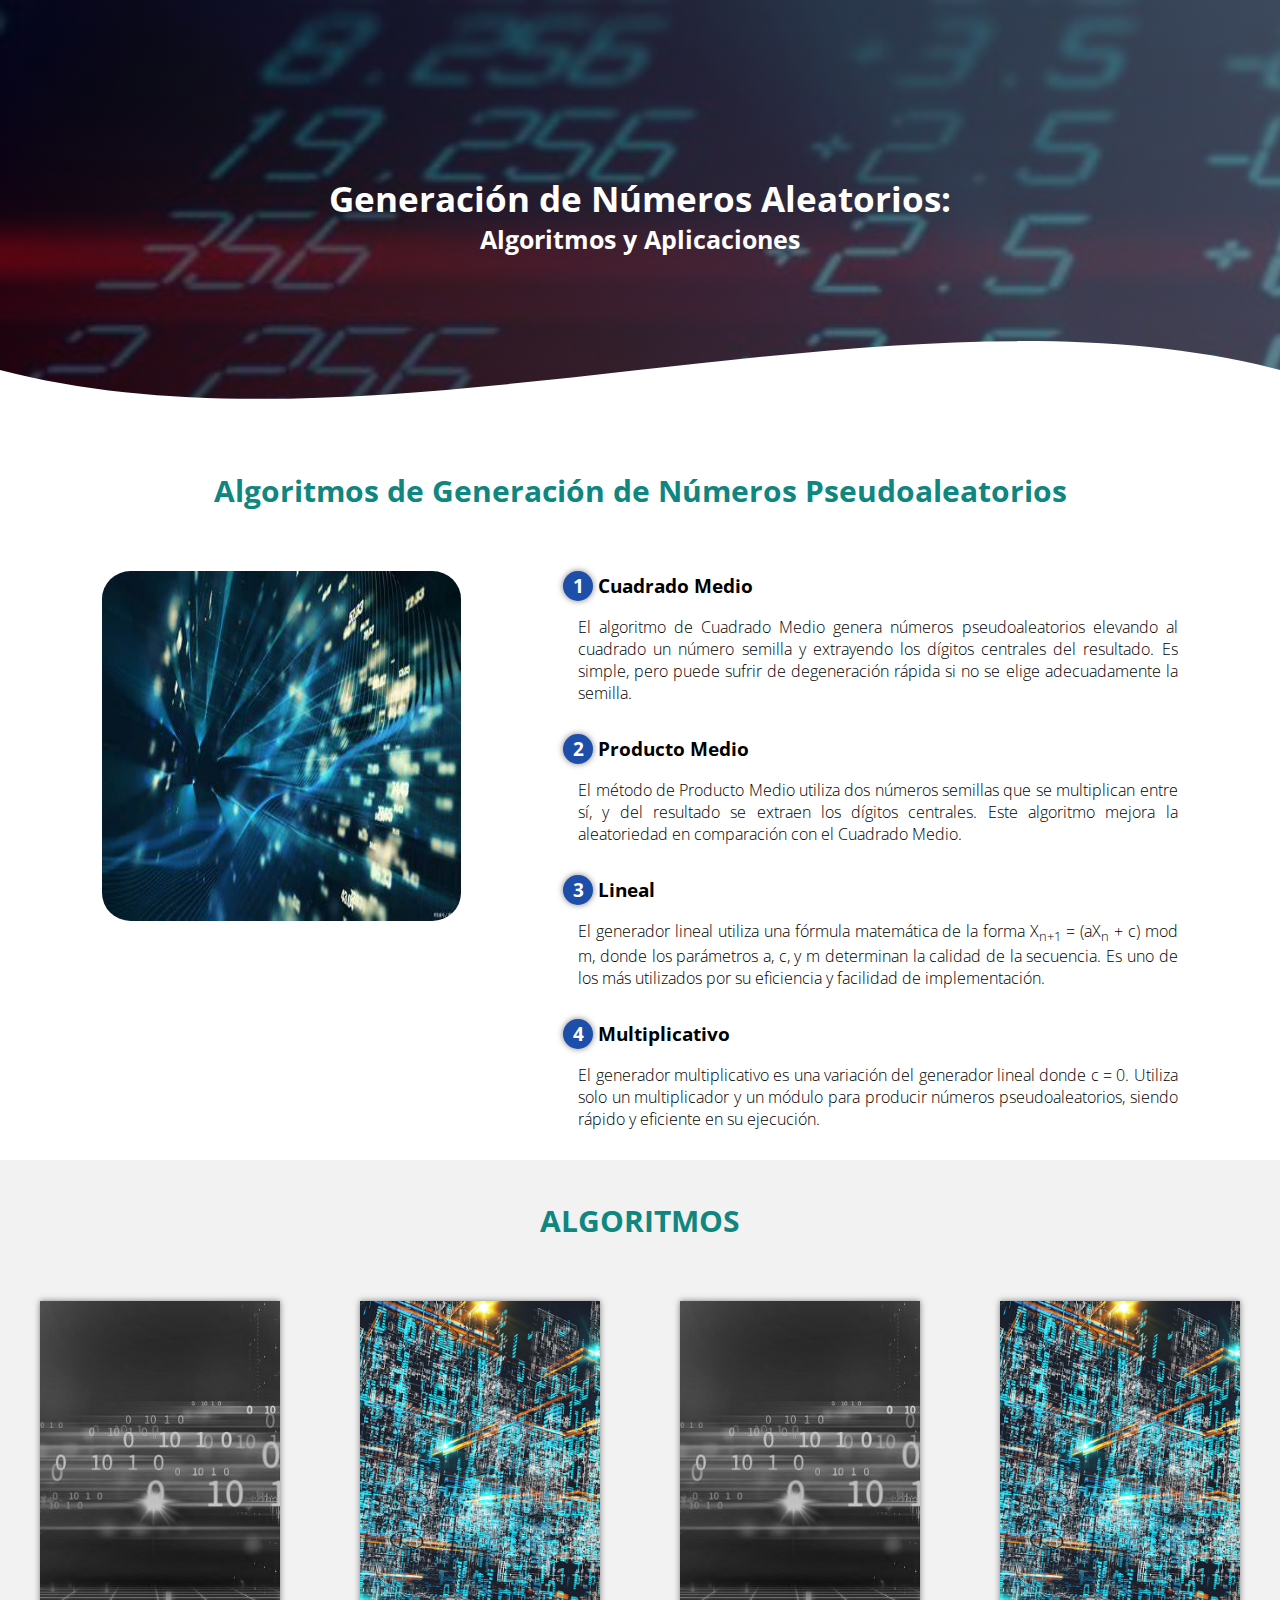
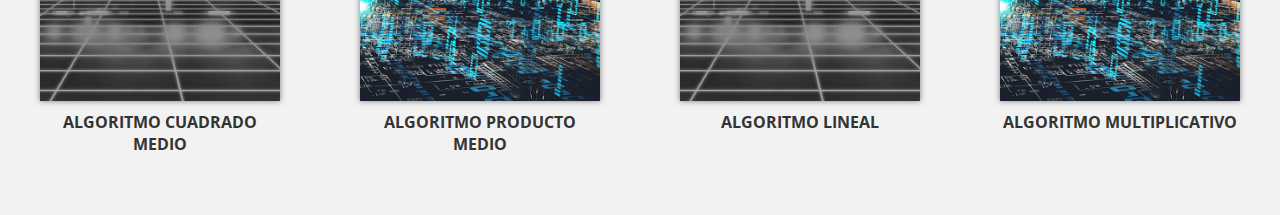
<file: index.html>
<!DOCTYPE html>
<html lang="es">
<head>
    <meta charset="UTF-8">
    <meta name="viewport" content="width=device-width, initial-scale=1.0">
    <meta http-equiv="X-UA-Compatible" content="ie=edge">
    <title>Página de Algoritmos</title>
    <link rel="stylesheet" href="css/estilos.css">
    <link href="https://fonts.googleapis.com/css?family=Open+Sans:300,400,700,800&display=swap" rel="stylesheet">
</head>
<body>
    <!-- Sección del encabezado -->
    <header>
        <section class="textos-header">
            <h1>Generación de Números Aleatorios:</h1>
            <h2>Algoritmos y Aplicaciones</h2>
        </section>
        <div class="wave" style="height: 150px; overflow: hidden;">
            <svg viewBox="0 0 500 150" preserveAspectRatio="none" style="height: 100%; width: 100%;">
                <path d="M0.00,49.98 C150.00,150.00 349.20,-50.00 500.00,49.98 L500.00,150.00 L0.00,150.00 Z" style="stroke: none; fill: #fff;"></path>
            </svg>
        </div>
    </header>

    <section class="contenedor sobre-nosotros">
        <h2 class="titulo">Algoritmos de Generación de Números Pseudoaleatorios</h2>
        <div class="contenedor-sobre-nosotros">
            <img src="img/algoritmo_2.jpg" alt="Algoritmos de Generación" class="imagen-about-us">
            <div class="contenido-textos">
                <h3><span>1</span>Cuadrado Medio</h3>
                <p>El algoritmo de Cuadrado Medio genera números pseudoaleatorios elevando al cuadrado un número semilla y extrayendo los dígitos centrales del resultado. Es simple, pero puede sufrir de degeneración rápida si no se elige adecuadamente la semilla.</p>
                <h3><span>2</span>Producto Medio</h3>
                <p>El método de Producto Medio utiliza dos números semillas que se multiplican entre sí, y del resultado se extraen los dígitos centrales. Este algoritmo mejora la aleatoriedad en comparación con el Cuadrado Medio.</p>
                <h3><span>3</span>Lineal</h3>
                <p>El generador lineal utiliza una fórmula matemática de la forma X<sub>n+1</sub> = (aX<sub>n</sub> + c) mod m, donde los parámetros a, c, y m determinan la calidad de la secuencia. Es uno de los más utilizados por su eficiencia y facilidad de implementación.</p>
                <h3><span>4</span>Multiplicativo</h3>
                <p>El generador multiplicativo es una variación del generador lineal donde c = 0. Utiliza solo un multiplicador y un módulo para producir números pseudoaleatorios, siendo rápido y eficiente en su ejecución.</p>
            </div>
        </div>
    </section>
    
    <!-- Sección de portafolio -->
    <section class="portafolio">
        <div class="contenedor">
            <h2 class="titulo">ALGORITMOS</h2>
            <div class="galeria-port">
                <!-- Algoritmo Cuadrado Medio -->
                <div class="algoritmo-card">
                    <a href="cuadrado_medio.html" class="imagen-port">
                        <img src="img/algoritmo.jpg" alt="Algoritmo Cuadrado Medio">
                        <div class="hover-galeria">
                            <img src="img/neural.png" alt="Icono Neural">
                        </div>
                    </a>
                    <p class="nombre-algoritmo">ALGORITMO CUADRADO MEDIO</p>
                </div>

                <!-- Algoritmo Producto Medio -->
                <div class="algoritmo-card">
                    <a href="producto_medio.html" class="imagen-port">
                        <img src="img/algoritmo_3.jpg" alt="Algoritmo Producto Medio">
                        <div class="hover-galeria">
                            <img src="img/neural.png" alt="Icono Neural">
                        </div>
                    </a>
                    <p class="nombre-algoritmo">ALGORITMO PRODUCTO MEDIO</p>
                </div>

                <!-- Algoritmo Lineal -->
                <div class="algoritmo-card">
                    <a href="lineal.html" class="imagen-port">
                        <img src="img/algoritmo.jpg" alt="Algoritmo Lineal">
                        <div class="hover-galeria">
                            <img src="img/neural.png" alt="Icono Neural">
                        </div>
                    </a>
                    <p class="nombre-algoritmo">ALGORITMO LINEAL</p>
                </div>

                <!-- Algoritmo Multiplicativo -->
                <div class="algoritmo-card">
                    <a href="multiplicativo.html" class="imagen-port">
                        <img src="img/algoritmo_3.jpg" alt="Algoritmo Multiplicativo">
                        <div class="hover-galeria">
                            <img src="img/neural.png" alt="Icono Neural">
                        </div>
                    </a>
                    <p class="nombre-algoritmo">ALGORITMO MULTIPLICATIVO</p>
                </div>
            </div>
        </div>
    </section>
</body>
</html>
</file>
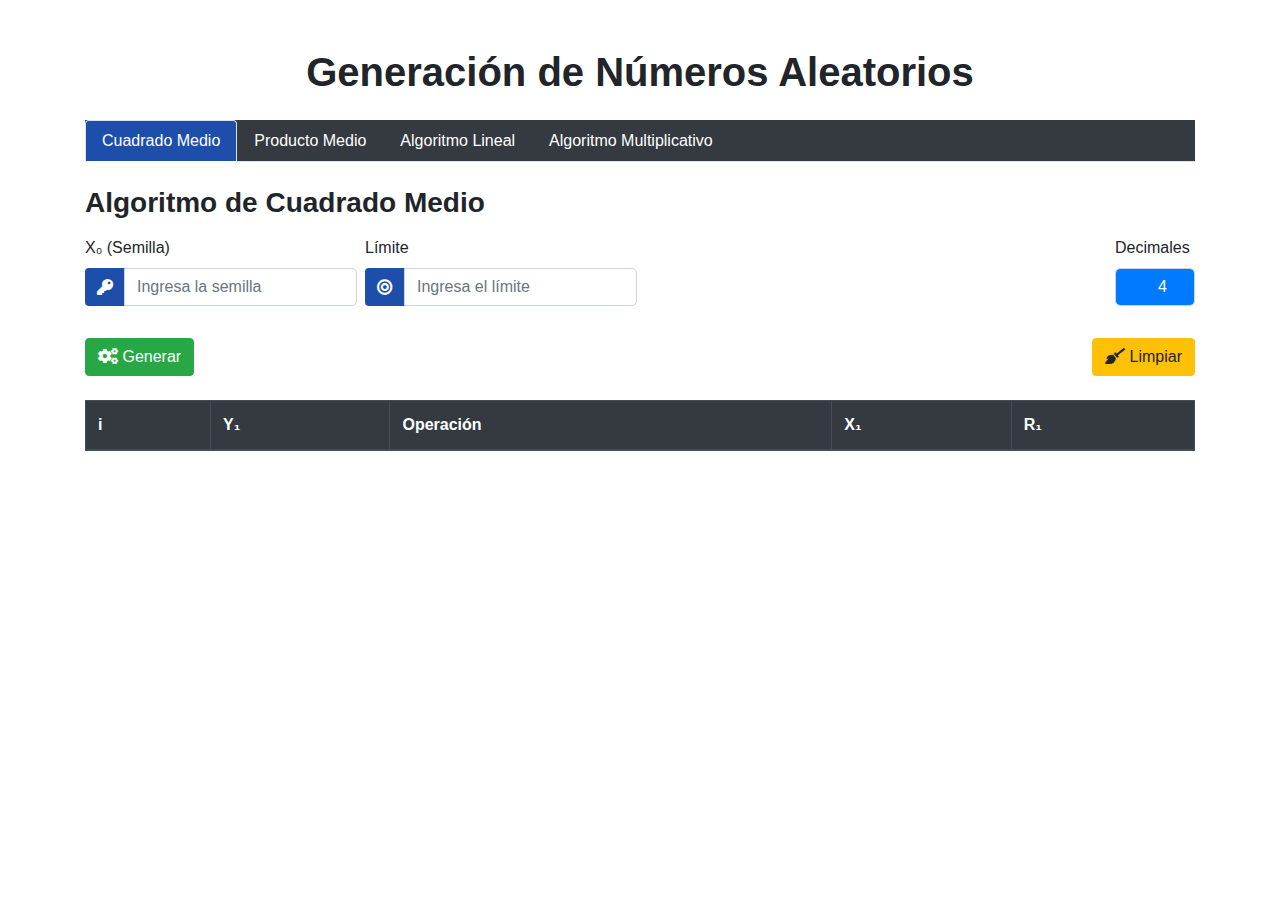
<file: cuadrado_medio.html>
<!DOCTYPE html>
<html lang="es">
<head>
    <meta charset="UTF-8">
    <meta name="viewport" content="width=device-width, initial-scale=1.0">
    <title>Generación de Números Aleatorios</title>
    <link href="https://stackpath.bootstrapcdn.com/bootstrap/4.5.2/css/bootstrap.min.css" rel="stylesheet">
    <link href="css/estilos.css" rel="stylesheet">
    <link rel="stylesheet" href="https://cdnjs.cloudflare.com/ajax/libs/font-awesome/5.15.4/css/all.min.css">
</head>
<body>
    <div class="container mt-5">
        <h1 class="text-center font-weight-bold mb-4">Generación de Números Aleatorios</h1>
        <ul class="nav nav-tabs bg-dark text-white" id="myTab" role="tablist">
            <li class="nav-item">
                <a class="nav-link active text-white" id="cuadrado-medio-tab" href="" role="tab" aria-controls="cuadrado-medio" aria-selected="true">Cuadrado Medio</a>
            </li>
            <li class="nav-item">
                <a class="nav-link text-white" id="producto-medio-tab" href="producto_medio.html" role="tab" aria-controls="producto-medio" aria-selected="false">Producto Medio</a>
            </li>
            <li class="nav-item">
                <a class="nav-link text-white" id="lineal-tab" href="lineal.html" role="tab" aria-controls="lineal" aria-selected="false">Algoritmo Lineal</a>
            </li>
            <li class="nav-item">
                <a class="nav-link text-white" id="multiplicativo-tab" href="multiplicativo.html" role="tab" aria-controls="multiplicativo" aria-selected="false">Algoritmo Multiplicativo</a>
            </li>
        </ul>
        <div class="tab-content" id="myTabContent">
            <div class="tab-pane fade show active" id="cuadrado-medio" role="tabpanel" aria-labelledby="cuadrado-medio-tab">
                <div class="mt-4">
                    <h3 class="font-weight-bold">Algoritmo de Cuadrado Medio</h3>
                    <form id="cuadradoMedioForm" class="mt-3">
                        <div class="input-row d-flex align-items-center">
                            <div class="form-group mr-2 position-relative">
                                <label for="semilla">X₀ (Semilla)</label>
                                <div class="input-group">
                                    <div class="input-group-prepend">
                                        <span class="input-group-text"><i class="fas fa-key"></i></span>
                                    </div>
                                    <input type="number" class="form-control" id="semilla" placeholder="Ingresa la semilla" min="1" required>
                                </div>
                                <div class="invalid-feedback">Por favor ingresa un número entero positivo.</div>
                            </div>
                            <div class="form-group mr-2 position-relative">
                                <label for="limite">Límite</label>
                                <div class="input-group">
                                    <div class="input-group-prepend">
                                        <span class="input-group-text"><i class="fas fa-bullseye"></i></span>
                                    </div>
                                    <input type="number" class="form-control" id="limite" placeholder="Ingresa el límite" min="1" required>
                                </div>
                                <div class="invalid-feedback">Por favor ingresa un número entero positivo.</div>
                            </div>
                            <div class="form-group ml-auto">
                                <label for="decimales">Decimales</label>
                                <input type="number" class="form-control bg-primary text-white text-right" id="decimales" value="4" min="1" max="20" style="width: 80px;" required>
                            </div>
                        </div>
                        <div class="mt-3 d-flex justify-content-between">
                            <button type="submit" class="btn btn-success"><i class="fas fa-cogs"></i> Generar</button>
                            <button type="reset" class="btn btn-warning"><i class="fas fa-broom"></i> Limpiar</button>
                        </div>
                    </form>
                    
                    <div class="table-container mt-4">
                        <table class="table table-striped table-bordered">
                            <thead class="thead-dark">
                                <tr>
                                    <th scope="col">i</th>
                                    <th scope="col">Y₁</th>
                                    <th scope="col">Operación</th>
                                    <th scope="col">X₁</th>
                                    <th scope="col">R₁</th>
                                </tr>
                            </thead>
                            <tbody id="resultados">
                                <!-- Las filas se generarán dinámicamente -->
                            </tbody>
                        </table>
                    </div>
                    <div id="mensajeDegeneracion" class="mt-3 text-danger"></div>
                </div>
            </div>
        </div>
    </div>

    <script src="https://code.jquery.com/jquery-3.5.1.slim.min.js"></script>
    <script src="https://cdn.jsdelivr.net/npm/@popperjs/core@2.11.6/dist/umd/popper.min.js"></script>
    <script src="https://stackpath.bootstrapcdn.com/bootstrap/4.5.2/js/bootstrap.min.js"></script>
    <script src="js/cuadrado_medio.js"></script>
</body>
</html>
</file>
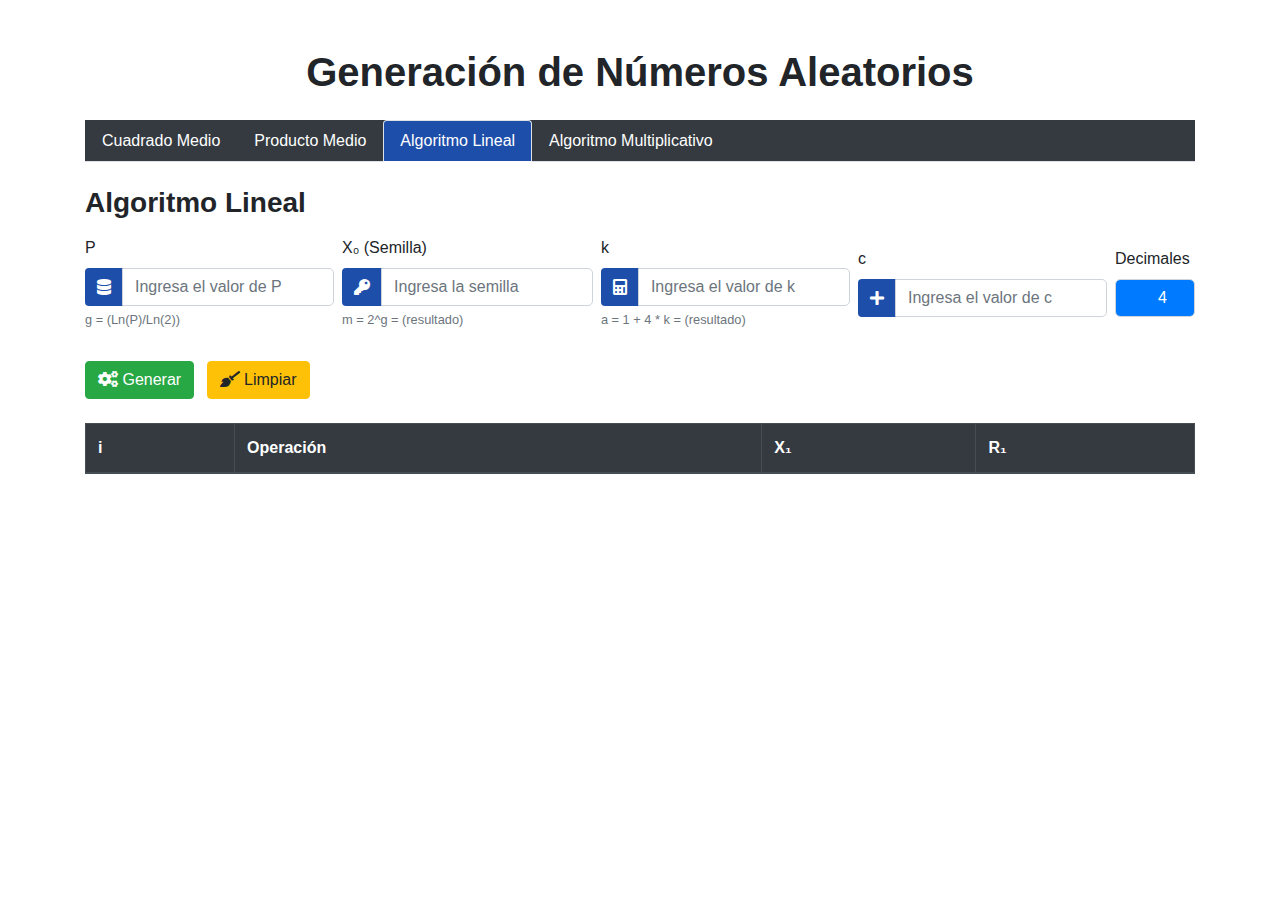
<file: lineal.html>
<!DOCTYPE html>
<html lang="es">
<head>
    <meta charset="UTF-8">
    <meta name="viewport" content="width=device-width, initial-scale=1.0">
    <title>Generación de Números Aleatorios - Algoritmo Lineal</title>
    <link href="https://stackpath.bootstrapcdn.com/bootstrap/4.5.2/css/bootstrap.min.css" rel="stylesheet">
    <link href="css/estilos.css" rel="stylesheet">
    <link rel="stylesheet" href="https://cdnjs.cloudflare.com/ajax/libs/font-awesome/5.15.4/css/all.min.css">
</head>
<body>
    <div class="container mt-5">
        <h1 class="text-center font-weight-bold mb-4">Generación de Números Aleatorios</h1>
        <ul class="nav nav-tabs bg-dark text-white" id="myTab" role="tablist">
            <li class="nav-item">
                <a class="nav-link text-white" id="cuadrado-medio-tab" href="cuadrado_medio.html" role="tab" aria-controls="cuadrado-medio" aria-selected="false">Cuadrado Medio</a>
            </li>
            <li class="nav-item">
                <a class="nav-link text-white" id="producto-medio-tab" href="producto_medio.html" role="tab" aria-controls="producto-medio" aria-selected="false">Producto Medio</a>
            </li>
            <li class="nav-item">
                <a class="nav-link active text-white" id="lineal-tab" href="" role="tab" aria-controls="lineal" aria-selected="true">Algoritmo Lineal</a>
            </li>
            <li class="nav-item">
                <a class="nav-link text-white" id="multiplicativo-tab" href="multiplicativo.html" role="tab" aria-controls="multiplicativo" aria-selected="false">Algoritmo Multiplicativo</a>
            </li>
        </ul>
        <div class="tab-content" id="myTabContent">
            <div class="tab-pane fade show active" id="lineal" role="tabpanel" aria-labelledby="lineal-tab">
                <div class="mt-4">
                    <h3 class="font-weight-bold">Algoritmo Lineal</h3>
                    <div id="mensajeError" class="alert alert-danger" style="display: none;"></div>
                    <form id="linealForm" class="mt-3">
                        <div class="input-row d-flex align-items-center">
                            <div class="form-group mr-2 position-relative">
                                <label for="P">P</label>
                                <div class="input-group">
                                    <div class="input-group-prepend">
                                        <span class="input-group-text"><i class="fas fa-database"></i></span>
                                    </div>
                                    <input type="number" class="form-control" id="P" placeholder="Ingresa el valor de P" min="1" required>
                                </div>
                                <div class="invalid-feedback">Por favor ingresa un número entero positivo.</div>
                                <small id="calculoG" class="form-text text-muted">g = (Ln(P)/Ln(2)) </small>
                            </div>
                            <div class="form-group mr-2 position-relative">
                                <label for="X0">X₀ (Semilla)</label>
                                <div class="input-group">
                                    <div class="input-group-prepend">
                                        <span class="input-group-text"><i class="fas fa-key"></i></span>
                                    </div>
                                    <input type="number" class="form-control" id="X0" placeholder="Ingresa la semilla" min="1" required>
                                </div>
                                <div class="invalid-feedback">Por favor ingresa un número entero positivo.</div>
                                <small id="calculoM" class="form-text text-muted">m = 2^g = (resultado)</small>
                            </div>
                            <div class="form-group mr-2 position-relative">
                                <label for="k">k</label>
                                <div class="input-group">
                                    <div class="input-group-prepend">
                                        <span class="input-group-text"><i class="fas fa-calculator"></i></span>
                                    </div>
                                    <input type="number" class="form-control" id="k" placeholder="Ingresa el valor de k" min="1" required>
                                </div>
                                <div class="invalid-feedback">Por favor ingresa un número entero positivo.</div>
                                <small id="calculoA" class="form-text text-muted">a = 1 + 4 * k = (resultado)</small>
                            </div>
                            <div class="form-group mr-2 position-relative">
                                <label for="c">c</label>
                                <div class="input-group">
                                    <div class="input-group-prepend">
                                        <span class="input-group-text"><i class="fas fa-plus"></i></span>
                                    </div>
                                    <input type="number" class="form-control" id="c" placeholder="Ingresa el valor de c" min="1" required>
                                </div>
                                <div class="invalid-feedback">Por favor ingresa un número entero positivo.</div>
                            </div>
                            <div class="form-group ml-auto">
                                <label for="decimales">Decimales</label>
                                <input type="number" class="form-control bg-primary text-white text-right" id="decimales" value="4" min="1" max="20" style="width: 80px;" required>
                            </div>
                        </div>
                        <div class="mt-3 d-flex justify-content-between">
                            <div>
                                <button type="submit" class="btn btn-success mr-2"><i class="fas fa-cogs"></i> Generar</button>
                                <button type="reset" class="btn btn-warning"><i class="fas fa-broom"></i> Limpiar</button>
                            </div>
                        </div>
                    </form>
                    
                    <div class="table-container mt-4">
                        <table class="table table-striped table-bordered">
                            <thead class="thead-dark">
                                <tr>
                                    <th scope="col">i</th>
                                    <th scope="col">Operación</th>
                                    <th scope="col">X₁</th>
                                    <th scope="col">R₁</th>
                                </tr>
                            </thead>
                            <tbody id="resultados">
                                <!-- Las filas se generarán dinámicamente -->
                            </tbody>
                        </table>
                    </div>
                    <div id="mensajeDegeneracion" class="mt-3 text-danger"></div>
                </div>
            </div>
        </div>
    </div>

    <script src="https://code.jquery.com/jquery-3.5.1.slim.min.js"></script>
    <script src="https://cdn.jsdelivr.net/npm/@popperjs/core@2.11.6/dist/umd/popper.min.js"></script>
    <script src="https://stackpath.bootstrapcdn.com/bootstrap/4.5.2/js/bootstrap.min.js"></script>
    <script src="js/lineal.js"></script>
</body>
</html>
</file>
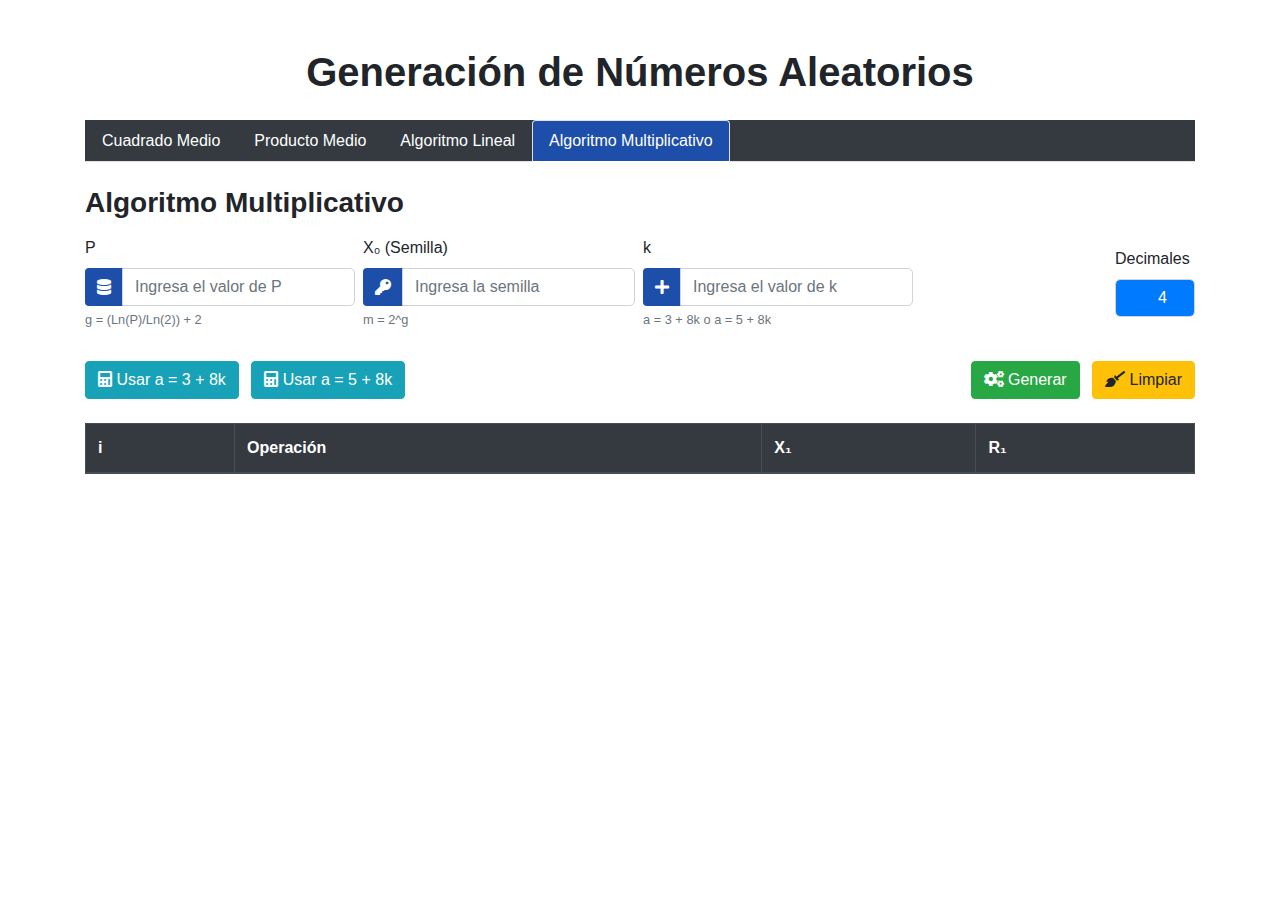
<file: multiplicativo.html>
<!DOCTYPE html>
<html lang="es">
<head>
    <meta charset="UTF-8">
    <meta name="viewport" content="width=device-width, initial-scale=1.0">
    <title>Generación de Números Aleatorios - Algoritmo Multiplicativo</title>
    <link href="https://stackpath.bootstrapcdn.com/bootstrap/4.5.2/css/bootstrap.min.css" rel="stylesheet">
    <link href="css/estilos.css" rel="stylesheet">
    <link rel="stylesheet" href="https://cdnjs.cloudflare.com/ajax/libs/font-awesome/5.15.4/css/all.min.css">
</head>
<body>
    <div class="container mt-5">
        <h1 class="text-center font-weight-bold mb-4">Generación de Números Aleatorios</h1>
        <ul class="nav nav-tabs bg-dark text-white" id="myTab" role="tablist">
            <li class="nav-item">
                <a class="nav-link text-white" id="cuadrado-medio-tab" href="cuadrado_medio.html" role="tab" aria-controls="cuadrado-medio" aria-selected="false">Cuadrado Medio</a>
            </li>
            <li class="nav-item">
                <a class="nav-link text-white" id="producto-medio-tab" href="producto_medio.html" role="tab" aria-controls="producto-medio" aria-selected="false">Producto Medio</a>
            </li>
            <li class="nav-item">
                <a class="nav-link text-white" id="lineal-tab" href="lineal.html" role="tab" aria-controls="lineal" aria-selected="false">Algoritmo Lineal</a>
            </li>
            <li class="nav-item">
                <a class="nav-link active text-white" id="multiplicativo-tab" href="" role="tab" aria-controls="multiplicativo" aria-selected="true">Algoritmo Multiplicativo</a>
            </li>
        </ul>
        <div class="tab-content" id="myTabContent">
            <div class="tab-pane fade show active" id="multiplicativo" role="tabpanel" aria-labelledby="multiplicativo-tab">
                <div class="mt-4">
                    <h3 class="font-weight-bold">Algoritmo Multiplicativo</h3>
                    <form id="multiplicativoForm" class="mt-3">
                        <div class="input-row d-flex align-items-center">
                            <div class="form-group mr-2 position-relative">
                                <label for="P">P</label>
                                <div class="input-group">
                                    <div class="input-group-prepend">
                                        <span class="input-group-text"><i class="fas fa-database"></i></span>
                                    </div>
                                    <input type="number" class="form-control" id="P" placeholder="Ingresa el valor de P" min="1" required>
                                </div>
                                <div class="invalid-feedback">Por favor ingresa un número entero positivo.</div>
                                <small id="calculoG" class="form-text text-muted">g = (Ln(P)/Ln(2)) + 2</small>
                            </div>
                            <div class="form-group mr-2 position-relative">
                                <label for="X0">X₀ (Semilla)</label>
                                <div class="input-group">
                                    <div class="input-group-prepend">
                                        <span class="input-group-text"><i class="fas fa-key"></i></span>
                                    </div>
                                    <input type="number" class="form-control" id="X0" placeholder="Ingresa la semilla" min="1" required>
                                </div>
                                <div class="invalid-feedback">Por favor ingresa un número entero positivo.</div>
                                <small id="calculoM" class="form-text text-muted">m = 2^g</small>
                            </div>
                            <div class="form-group mr-2 position-relative">
                                <label for="k">k</label>
                                <div class="input-group">
                                    <div class="input-group-prepend">
                                        <span class="input-group-text"><i class="fas fa-plus"></i></span>
                                    </div>
                                    <input type="number" class="form-control" id="k" placeholder="Ingresa el valor de k" min="1" required>
                                </div>
                                <div class="invalid-feedback">Por favor ingresa un número entero positivo.</div>
                                <small id="calculoA" class="form-text text-muted">a = 3 + 8k o a = 5 + 8k</small>
                            </div>
                            <div class="form-group ml-auto">
                                <label for="decimales">Decimales</label>
                                <input type="number" class="form-control bg-primary text-white text-right" id="decimales" value="4" min="1" max="20" style="width: 80px;" required>
                            </div>
                        </div>
                        <div class="mt-3 d-flex justify-content-between">
                            <div>
                                <button id="formula1" type="button" class="btn btn-info mr-2"><i class="fas fa-calculator"></i> Usar a = 3 + 8k</button>
                                <button id="formula2" type="button" class="btn btn-info"><i class="fas fa-calculator"></i> Usar a = 5 + 8k</button>
                            </div>
                            <div>
                                <button type="submit" class="btn btn-success mr-2"><i class="fas fa-cogs"></i> Generar</button>
                                <button type="reset" class="btn btn-warning"><i class="fas fa-broom"></i> Limpiar</button>
                            </div>
                        </div>
                    </form>
                    
                    <div class="table-container mt-4">
                        <table class="table table-striped table-bordered">
                            <thead class="thead-dark">
                                <tr>
                                    <th scope="col">i</th>
                                    <th scope="col">Operación</th>
                                    <th scope="col">X₁</th>
                                    <th scope="col">R₁</th>
                                </tr>
                            </thead>
                            <tbody id="resultados">
                                <!-- Las filas se generarán dinámicamente -->
                            </tbody>
                        </table>
                    </div>
                    <div id="mensajeDegeneracion" class="mt-3 text-danger"></div>
                </div>
            </div>
        </div>
    </div>

    <script src="https://code.jquery.com/jquery-3.5.1.slim.min.js"></script>
    <script src="https://cdn.jsdelivr.net/npm/@popperjs/core@2.11.6/dist/umd/popper.min.js"></script>
    <script src="https://stackpath.bootstrapcdn.com/bootstrap/4.5.2/js/bootstrap.min.js"></script>
    <script src="js/multiplicativo.js"></script>
</body>
</html>
</file>
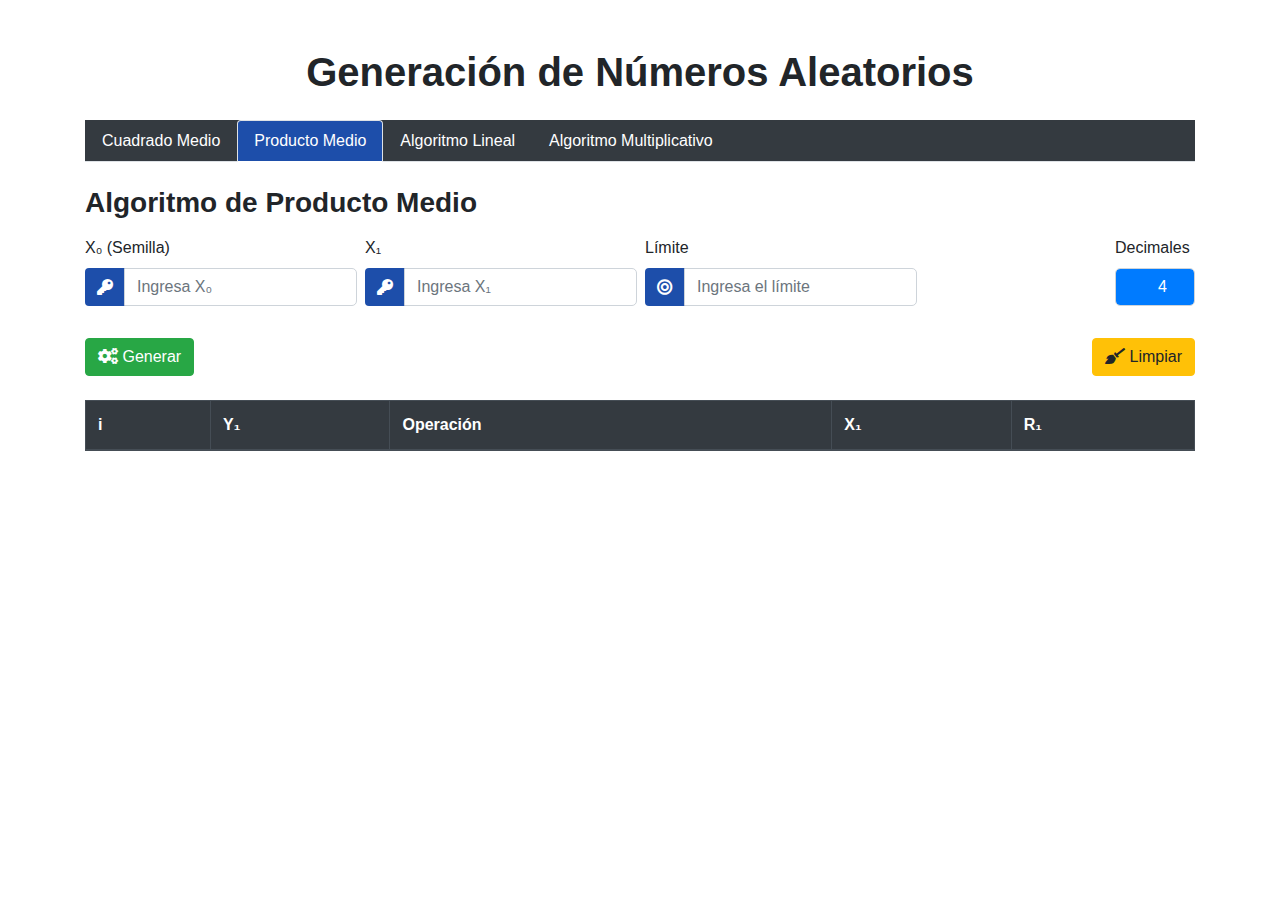
<file: producto_medio.html>
<!DOCTYPE html>
<html lang="es">
<head>
    <meta charset="UTF-8">
    <meta name="viewport" content="width=device-width, initial-scale=1.0">
    <title>Generación de Números Aleatorios - Producto Medio</title>
    <link href="https://stackpath.bootstrapcdn.com/bootstrap/4.5.2/css/bootstrap.min.css" rel="stylesheet">
    <link href="css/estilos.css" rel="stylesheet">
    <link rel="stylesheet" href="https://cdnjs.cloudflare.com/ajax/libs/font-awesome/5.15.4/css/all.min.css">
</head>
<body>
    <div class="container mt-5">
        <h1 class="text-center font-weight-bold mb-4">Generación de Números Aleatorios</h1>
        <ul class="nav nav-tabs bg-dark text-white" id="myTab" role="tablist">
            <li class="nav-item">
                <a class="nav-link text-white" id="cuadrado-medio-tab" href="cuadrado_medio.html" role="tab" aria-controls="cuadrado-medio" aria-selected="false">Cuadrado Medio</a>
            </li>
            <li class="nav-item">
                <a class="nav-link active text-white" id="producto-medio-tab" href="" role="tab" aria-controls="producto-medio" aria-selected="true">Producto Medio</a>
            </li>
            <li class="nav-item">
                <a class="nav-link text-white" id="lineal-tab" href="lineal.html" role="tab" aria-controls="lineal" aria-selected="false">Algoritmo Lineal</a>
            </li>
            <li class="nav-item">
                <a class="nav-link text-white" id="multiplicativo-tab" href="multiplicativo.html" role="tab" aria-controls="multiplicativo" aria-selected="false">Algoritmo Multiplicativo</a>
            </li>
        </ul>
        <div class="tab-content" id="myTabContent">
            <div class="tab-pane fade show active" id="producto-medio" role="tabpanel" aria-labelledby="producto-medio-tab">
                <div class="mt-4">
                    <h3 class="font-weight-bold">Algoritmo de Producto Medio</h3>
                    <form id="productoMedioForm" class="mt-3">
                        <div class="input-row d-flex align-items-center">
                            <div class="form-group mr-2 position-relative">
                                <label for="x0">X₀ (Semilla)</label>
                                <div class="input-group">
                                    <div class="input-group-prepend">
                                        <span class="input-group-text"><i class="fas fa-key"></i></span>
                                    </div>
                                    <input type="number" class="form-control" id="x0" placeholder="Ingresa X₀" min="1" required>
                                </div>
                                <div class="invalid-feedback">Por favor ingresa un número entero positivo.</div>
                            </div>
                            <div class="form-group mr-2 position-relative">
                                <label for="x1">X₁</label>
                                <div class="input-group">
                                    <div class="input-group-prepend">
                                        <span class="input-group-text"><i class="fas fa-key"></i></span>
                                    </div>
                                    <input type="number" class="form-control" id="x1" placeholder="Ingresa X₁" min="1" required>
                                </div>
                                <div class="invalid-feedback">Por favor ingresa un número entero positivo.</div>
                            </div>
                            <div class="form-group mr-2 position-relative">
                                <label for="limite">Límite</label>
                                <div class="input-group">
                                    <div class="input-group-prepend">
                                        <span class="input-group-text"><i class="fas fa-bullseye"></i></span>
                                    </div>
                                    <input type="number" class="form-control" id="limite" placeholder="Ingresa el límite" min="1" required>
                                </div>
                                <div class="invalid-feedback">Por favor ingresa un número entero positivo.</div>
                            </div>
                            <div class="form-group ml-auto">
                                <label for="decimales">Decimales</label>
                                <input type="number" class="form-control bg-primary text-white text-right" id="decimales" value="4" min="1" max="20" style="width: 80px;" required>
                            </div>
                        </div>
                        <div class="mt-3 d-flex justify-content-between">
                            <button type="submit" class="btn btn-success"><i class="fas fa-cogs"></i> Generar</button>
                            <button type="reset" class="btn btn-warning"><i class="fas fa-broom"></i> Limpiar</button>
                        </div>
                    </form>
                    
                    <div class="table-container mt-4">
                        <table class="table table-striped table-bordered">
                            <thead class="thead-dark">
                                <tr>
                                    <th scope="col">i</th>
                                    <th scope="col">Y₁</th>
                                    <th scope="col">Operación</th>
                                    <th scope="col">X₁</th>
                                    <th scope="col">R₁</th>
                                </tr>
                            </thead>
                            <tbody id="resultados">
                                <!-- Las filas se generarán dinámicamente -->
                            </tbody>
                        </table>
                    </div>
                    <div id="mensajeDegeneracion" class="mt-3 text-danger"></div>
                </div>
            </div>
        </div>
    </div>

    <script src="https://code.jquery.com/jquery-3.5.1.slim.min.js"></script>
    <script src="https://cdn.jsdelivr.net/npm/@popperjs/core@2.11.6/dist/umd/popper.min.js"></script>
    <script src="https://stackpath.bootstrapcdn.com/bootstrap/4.5.2/js/bootstrap.min.js"></script>
    <script src="js/producto_medio.js"></script>
</body>
</html>
</file>
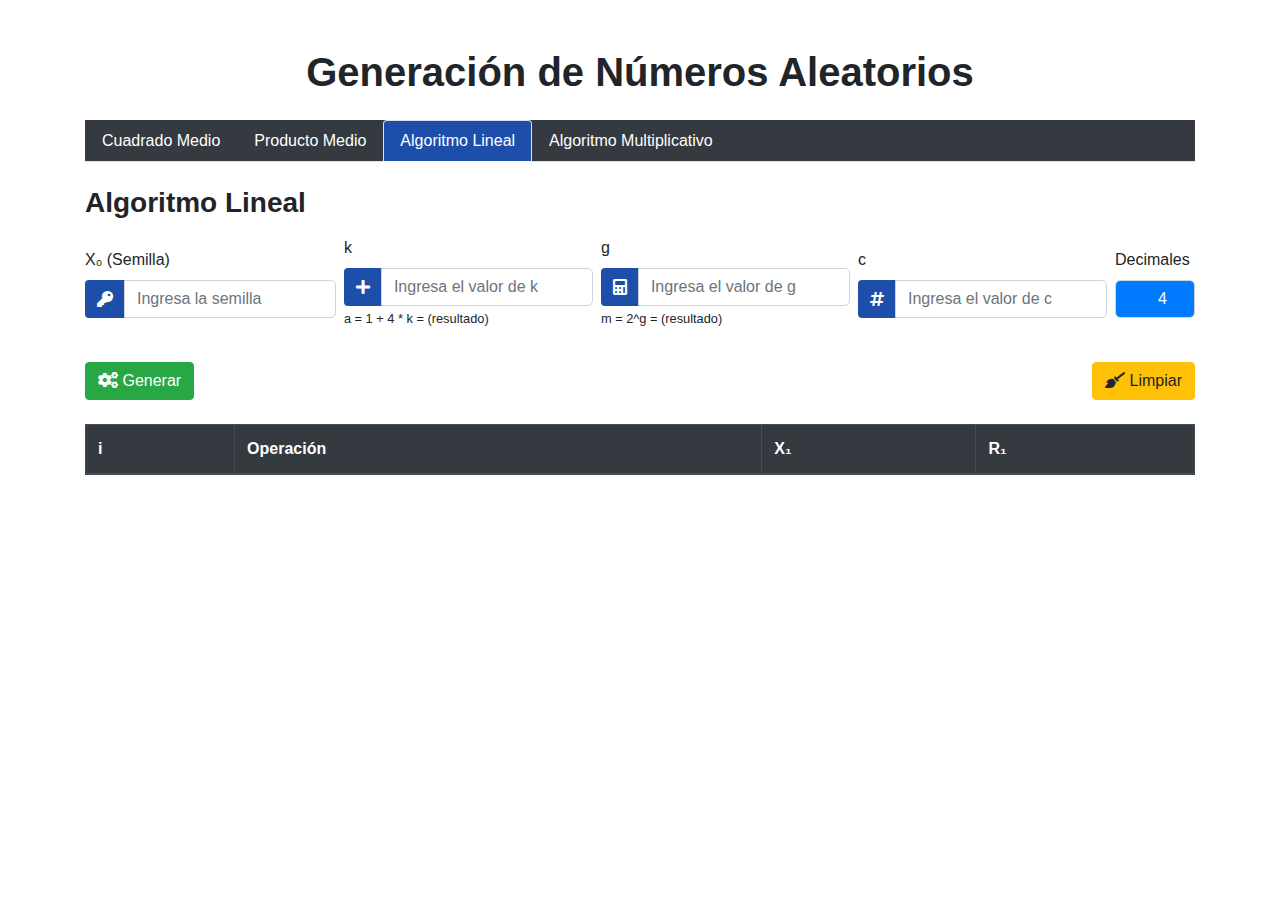
<file: docs/lineal.html>
<!DOCTYPE html>
<html lang="es">
<head>
    <meta charset="UTF-8">
    <meta name="viewport" content="width=device-width, initial-scale=1.0">
    <title>Generación de Números Aleatorios - Algoritmo Lineal</title>
    <link href="https://stackpath.bootstrapcdn.com/bootstrap/4.5.2/css/bootstrap.min.css" rel="stylesheet">
    <link href="css/estilos.css" rel="stylesheet">
    <link rel="stylesheet" href="https://cdnjs.cloudflare.com/ajax/libs/font-awesome/5.15.4/css/all.min.css">
</head>
<body>
    <div class="container mt-5">
        <h1 class="text-center font-weight-bold mb-4">Generación de Números Aleatorios</h1>
        <ul class="nav nav-tabs bg-dark text-white" id="myTab" role="tablist">
            <li class="nav-item">
                <a class="nav-link text-white" id="cuadrado-medio-tab" href="cuadrado_medio.html" role="tab" aria-controls="cuadrado-medio" aria-selected="false">Cuadrado Medio</a>
            </li>
            <li class="nav-item">
                <a class="nav-link text-white" id="producto-medio-tab" href="producto_medio.html" role="tab" aria-controls="producto-medio" aria-selected="false">Producto Medio</a>
            </li>
            <li class="nav-item">
                <a class="nav-link active text-white" id="lineal-tab" href="" role="tab" aria-controls="lineal" aria-selected="true">Algoritmo Lineal</a>
            </li>
            <li class="nav-item">
                <a class="nav-link text-white" id="multiplicativo-tab" href="multiplicativo.html" role="tab" aria-controls="multiplicativo" aria-selected="false">Algoritmo Multiplicativo</a>
            </li>
        </ul>
        <div class="tab-content" id="myTabContent">
            <div class="tab-pane fade show active" id="lineal" role="tabpanel" aria-labelledby="lineal-tab">
                <div class="mt-4">
                    <h3 class="font-weight-bold">Algoritmo Lineal</h3>
                    <form id="linealForm" class="mt-3">
                        <div class="input-row d-flex align-items-center">
                            <div class="form-group mr-2 position-relative">
                                <label for="X0">X₀ (Semilla)</label>
                                <div class="input-group">
                                    <div class="input-group-prepend">
                                        <span class="input-group-text"><i class="fas fa-key"></i></span>
                                    </div>
                                    <input type="number" class="form-control" id="X0" placeholder="Ingresa la semilla" min="1" required>
                                </div>
                                <div class="invalid-feedback">Por favor ingresa un número entero positivo.</div>
                            </div>
                            <div class="form-group mr-2 position-relative">
                                <label for="k">k</label>
                                <div class="input-group">
                                    <div class="input-group-prepend">
                                        <span class="input-group-text"><i class="fas fa-plus"></i></span>
                                    </div>
                                    <input type="number" class="form-control" id="k" placeholder="Ingresa el valor de k" min="1" required>
                                </div>
                                <small id="calculoA">a = 1 + 4 * k = (resultado)</small>
                                <div class="invalid-feedback">Por favor ingresa un número entero positivo.</div>
                            </div>
                            <div class="form-group mr-2 position-relative">
                                <label for="g">g</label>
                                <div class="input-group">
                                    <div class="input-group-prepend">
                                        <span class="input-group-text"><i class="fas fa-calculator"></i></span>
                                    </div>
                                    <input type="number" class="form-control" id="g" placeholder="Ingresa el valor de g" min="1" required>
                                </div>
                                <small id="calculoM">m = 2^g = (resultado)</small>
                                <div class="invalid-feedback">Por favor ingresa un número entero positivo.</div>
                            </div>
                            <div class="form-group mr-2 position-relative">
                                <label for="c">c</label>
                                <div class="input-group">
                                    <div class="input-group-prepend">
                                        <span class="input-group-text"><i class="fas fa-hashtag"></i></span>
                                    </div>
                                    <input type="number" class="form-control" id="c" placeholder="Ingresa el valor de c" min="1" required>
                                </div>
                                <div class="invalid-feedback">Por favor ingresa un número primo.</div>
                            </div>
                            <div class="form-group ml-auto">
                                <label for="decimales">Decimales</label>
                                <input type="number" class="form-control bg-primary text-white text-right" id="decimales" value="4" min="1" max="20" style="width: 80px;" required>
                            </div>
                        </div>
                        <div class="mt-3 d-flex justify-content-between">
                            <button type="submit" class="btn btn-success"><i class="fas fa-cogs"></i> Generar</button>
                            <button type="reset" class="btn btn-warning"><i class="fas fa-broom"></i> Limpiar</button>
                        </div>
                    </form>
                    
                    <div class="table-container mt-4">
                        <table class="table table-striped table-bordered">
                            <thead class="thead-dark">
                                <tr>
                                    <th scope="col">i</th>
                                    <th scope="col">Operación</th>
                                    <th scope="col">X₁</th>
                                    <th scope="col">R₁</th>
                                </tr>
                            </thead>
                            <tbody id="resultados">
                                <!-- Las filas se generarán dinámicamente -->
                            </tbody>
                        </table>
                    </div>
                    <div id="mensajeDegeneracion" class="mt-3 text-danger"></div>
                </div>
            </div>
        </div>
    </div>

    <script src="https://code.jquery.com/jquery-3.5.1.slim.min.js"></script>
    <script src="https://cdn.jsdelivr.net/npm/@popperjs/core@2.11.6/dist/umd/popper.min.js"></script>
    <script src="https://stackpath.bootstrapcdn.com/bootstrap/4.5.2/js/bootstrap.min.js"></script>
    <script src="js/lineal.js"></script>
</body>
</html>
</file>
<file: css/estilos.css>
* {
    margin: 0;
    padding: 0;
    box-sizing: border-box;
}

body {
    font-family: 'Open Sans', sans-serif;
}

header {
    width: 100%;
    height: 470px;
    background: linear-gradient(to right, hsla(240, 46%, 5%, 0.4599), hsla(244, 8%, 38%, 0.664)), url(../img/portada_2.jpg);
    background-size: cover;
    background-attachment: fixed;
    position: relative;
}

.titulo {
    color: #108680;
    font-size: 30px;
    text-align: center;
    margin-bottom: 60px;
}


.textos-header {
    display: flex;
    height: 430px;
    width: 100%;
    align-items: center;
    justify-content: center;
    flex-direction: column;
    text-align: center;
}

.textos-header h1 {
    font-size: 35px;
    color: #fff;
}

.textos-header h2 {
    font-size: 25px;
    color: #fff;
}

.wave {
    position: absolute;
    bottom: 0;
    width: 100%;
}

.portafolio {
    background: #f2f2f2;
    text-align: center;
    padding: 40px 0;
}

/* About us */

main .sobre-nosotros {
    padding: 30px 0 60px 0;
}

.contenedor-sobre-nosotros {
    display: flex;
    justify-content: space-evenly;
}

.imagen-about-us {
    width: 28%;
    height: 350px;
    border-radius: 8%;
}

.sobre-nosotros .contenido-textos {
    width: 48%;
}

.contenido-textos h3 {
    margin-bottom: 15px;
}

.contenido-textos h3 span {
    background: #1d4eaa;
    color: #fff;
    border-radius: 50%;
    display: inline-block;
    text-align: center;
    width: 30px;
    height: 30px;
    padding: 2px;
    box-shadow: 0 0 6px 0 rgba(0, 0, 0, .5);
    margin-right: 5px;
}

.contenido-textos p {
    padding: 0px 0px 30px 15px;
    font-weight: 300;
    text-align: justify;
}


.galeria-port {
    display: flex;
    justify-content: space-between;
    align-items: flex-start;
    gap: 20px;
    padding: 0 40px;
    flex-wrap: wrap;
}

.algoritmo-card {
    flex: 0 0 20%;
    display: flex;
    flex-direction: column;
    align-items: center;
    margin-bottom: 20px;
}

.imagen-port {
    width: 100%;
    height: 400px;
    overflow: hidden;
    position: relative;
    cursor: pointer;
    box-shadow: 0 0 6px 0 rgba(0, 0, 0, .5);
}

.imagen-port > img {
    width: 100%;
    height: 100%;
    object-fit: cover;
    display: block;
}

.hover-galeria {
    position: absolute;
    width: 100%;
    height: 100%;
    top: 0;
    left: 0;
    background: hsla(216, 56%, 37%, 0.664);
    display: flex;
    justify-content: center;
    align-items: center;
    flex-direction: column;
    opacity: 0;
    transition: opacity .5s;
}

.imagen-port:hover .hover-galeria {
    opacity: 1;
}

.nombre-algoritmo {
    font-size: 16px;
    font-weight: bold;
    margin-top: 10px;
    color: #333;
    text-align: center;
}


/* Ajustes adicionales */
/* Ajustes para la tabla */
.table-container {
    margin-top: 20px;
    max-height: 400px; /* Limita la altura máxima del contenedor de la tabla */
    overflow-y: auto; /* Añade barra de desplazamiento vertical */
}


.input-group-text {
    background-color: #1d4eaa;
    color: #fff;
    border: none;
}

.nav-tabs .nav-link.active {
    background-color: #1d4eaa;
    color: #fff !important;
}

.form-control {
    border-radius: 5px;
}
</file>
<file: docs/css/estilos.css>
* {
    margin: 0;
    padding: 0;
    box-sizing: border-box;
}

body {
    font-family: 'Open Sans', sans-serif;
}

header {
    width: 100%;
    height: 470px;
    background: linear-gradient(to right, hsla(240, 46%, 5%, 0.4599), hsla(244, 8%, 38%, 0.664)), url(../img/portada_2.jpg);
    background-size: cover;
    background-attachment: fixed;
    position: relative;
}

.titulo {
    color: #108680;
    font-size: 30px;
    text-align: center;
    margin-bottom: 60px;
}


.textos-header {
    display: flex;
    height: 430px;
    width: 100%;
    align-items: center;
    justify-content: center;
    flex-direction: column;
    text-align: center;
}

.textos-header h1 {
    font-size: 35px;
    color: #fff;
}

.textos-header h2 {
    font-size: 25px;
    color: #fff;
}

.wave {
    position: absolute;
    bottom: 0;
    width: 100%;
}

.portafolio {
    background: #f2f2f2;
    text-align: center;
    padding: 40px 0;
}

/* About us */

main .sobre-nosotros {
    padding: 30px 0 60px 0;
}

.contenedor-sobre-nosotros {
    display: flex;
    justify-content: space-evenly;
}

.imagen-about-us {
    width: 28%;
    height: 350px;
    border-radius: 8%;
}

.sobre-nosotros .contenido-textos {
    width: 48%;
}

.contenido-textos h3 {
    margin-bottom: 15px;
}

.contenido-textos h3 span {
    background: #1d4eaa;
    color: #fff;
    border-radius: 50%;
    display: inline-block;
    text-align: center;
    width: 30px;
    height: 30px;
    padding: 2px;
    box-shadow: 0 0 6px 0 rgba(0, 0, 0, .5);
    margin-right: 5px;
}

.contenido-textos p {
    padding: 0px 0px 30px 15px;
    font-weight: 300;
    text-align: justify;
}


.galeria-port {
    display: flex;
    justify-content: space-between;
    align-items: flex-start;
    gap: 20px;
    padding: 0 40px;
    flex-wrap: wrap;
}

.algoritmo-card {
    flex: 0 0 20%;
    display: flex;
    flex-direction: column;
    align-items: center;
    margin-bottom: 20px;
}

.imagen-port {
    width: 100%;
    height: 400px;
    overflow: hidden;
    position: relative;
    cursor: pointer;
    box-shadow: 0 0 6px 0 rgba(0, 0, 0, .5);
}

.imagen-port > img {
    width: 100%;
    height: 100%;
    object-fit: cover;
    display: block;
}

.hover-galeria {
    position: absolute;
    width: 100%;
    height: 100%;
    top: 0;
    left: 0;
    background: hsla(216, 56%, 37%, 0.664);
    display: flex;
    justify-content: center;
    align-items: center;
    flex-direction: column;
    opacity: 0;
    transition: opacity .5s;
}

.imagen-port:hover .hover-galeria {
    opacity: 1;
}

.nombre-algoritmo {
    font-size: 16px;
    font-weight: bold;
    margin-top: 10px;
    color: #333;
    text-align: center;
}


/* Ajustes adicionales */
.table-container {
    margin-top: 20px;
}

.input-group-text {
    background-color: #1d4eaa;
    color: #fff;
    border: none;
}

.nav-tabs .nav-link.active {
    background-color: #1d4eaa;
    color: #fff !important;
}

.form-control {
    border-radius: 5px;
}
</file>
